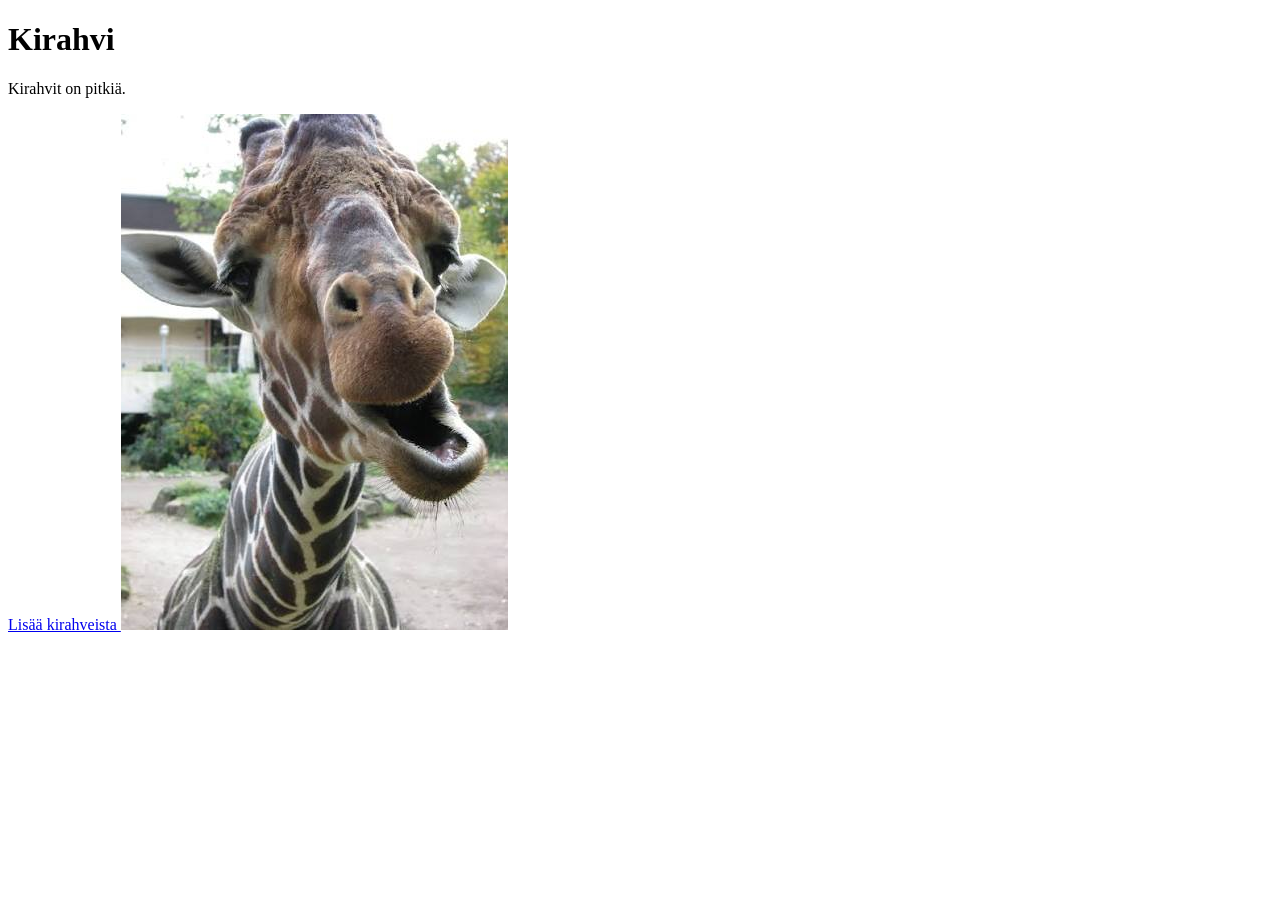
<file: index.html>
<!DOCTYPE html>
<html lang="fi">
<head>
    <meta charset="UTF-8">
    <title>Lempieläimeni</title>
</head>
<body>
    <h1>Kirahvi</h1>

    <p>Kirahvit on pitkiä.</p>

    <a href="https://fi.wikipedia.org/wiki/Kirahvi" target="_blank">
        Lisää kirahveista
    </a>

    <img src="img/kirahvi.jpeg" alt="Kirahvi tekee hassun ilmeen">

</body>
</html>
</file>
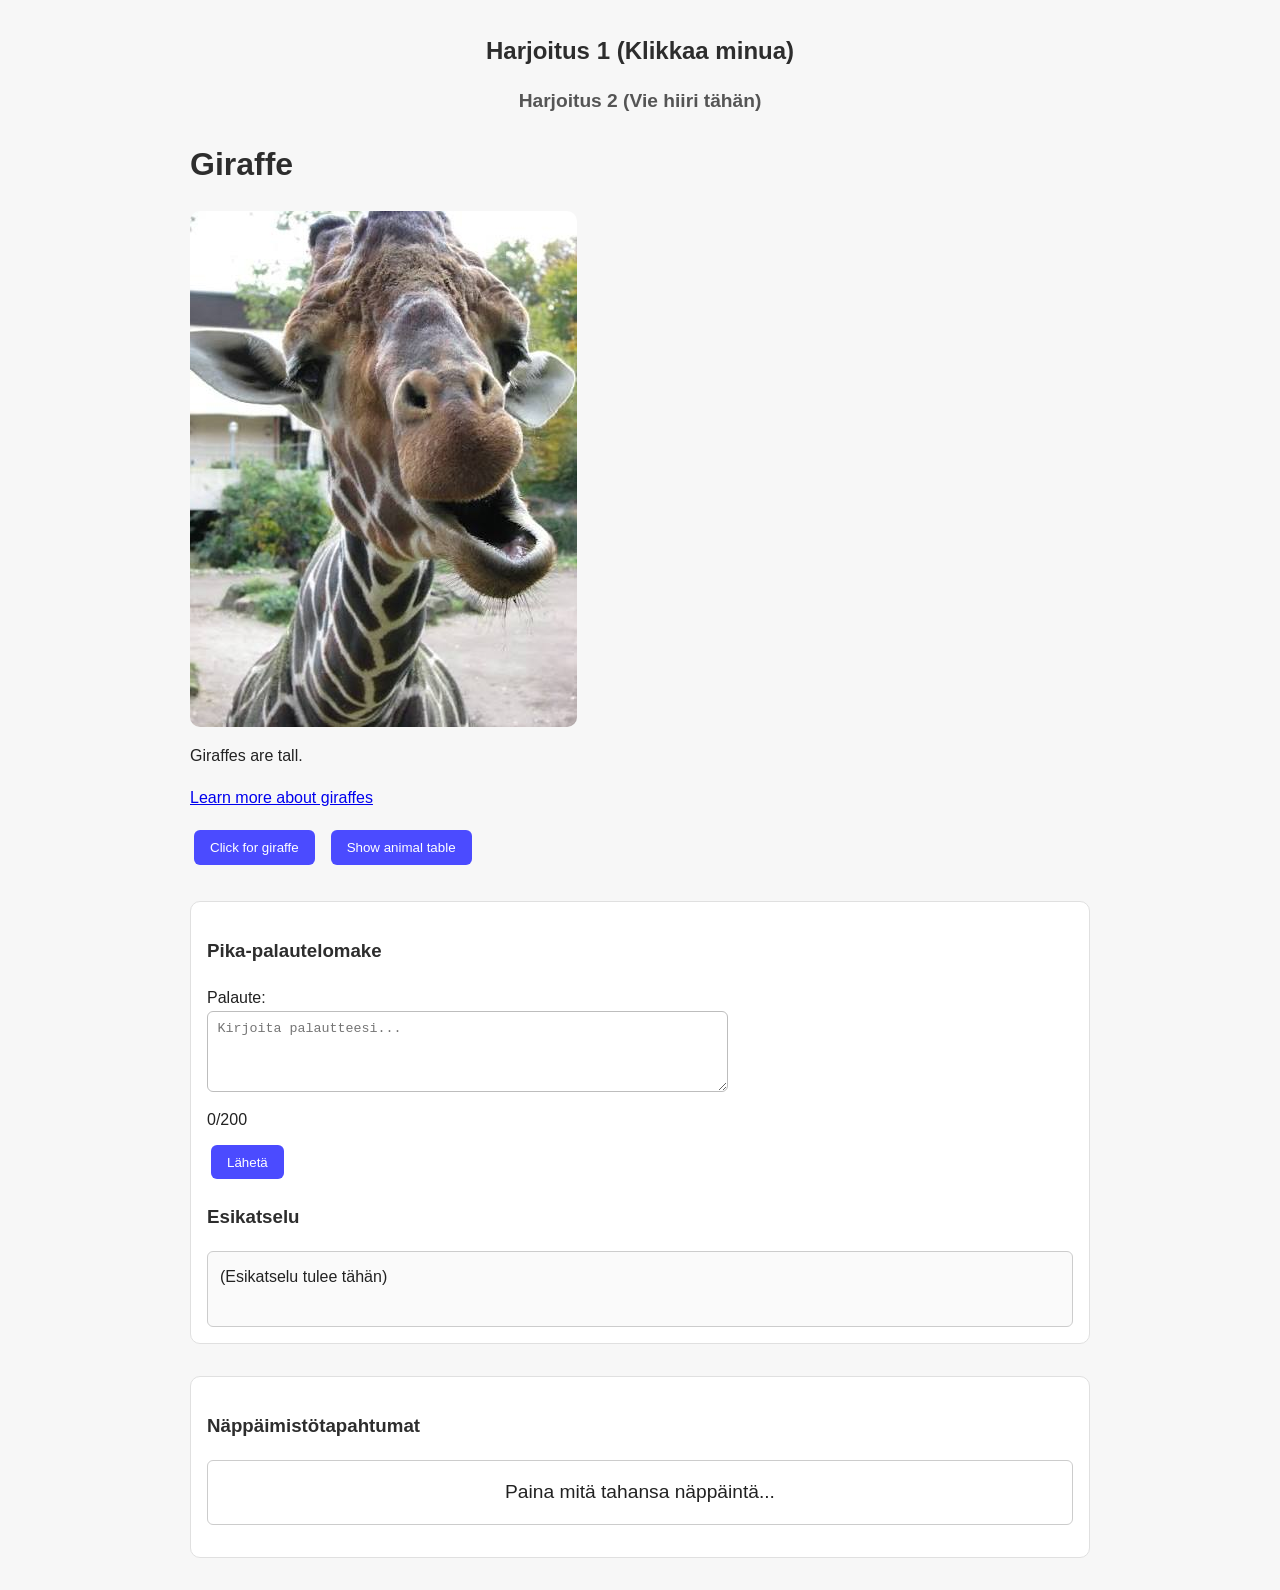
<file: Workshop-3/index.html>
<!DOCTYPE html>
<html lang="fi">
<head>
    <meta charset="UTF-8">
    <meta name="viewport" content="width=device-width, initial-scale=1.0">
    <title>My favorite animal</title>
    <link rel="stylesheet" href="styles.css">
</head>
<body>
    <h1 id="harjoitus1">Harjoitus 1 (Klikkaa minua)</h1>
    <h2 id="harjoitus2">Harjoitus 2 (Vie hiiri tähän)</h2>

    <h1 id="animalTitle">Giraffe</h1>

    <img src="img/kirahvi.jpeg" alt="A giraffe making a silly face">

    <p>Giraffes are tall.</p>

    <p>
        <a href="https://en.wikipedia.org/wiki/Giraffe" target="_blank" rel="noopener noreferrer">
            Learn more about giraffes
        </a>
    </p>

    <div class="button-container">
        <button id="animalButton" class="styled-btn">Click for giraffe</button>
        <button id="animalTableButton" class="styled-btn">Show animal table</button>
    </div>

    <div id="tableContainer" class="table-frame" style="display: none;">
        <table id="example" class="display">
            <thead>
                <tr>
                    <th>Eläin</th>
                    <th>Elinympäristö</th>
                    <th>Ruokavalio</th>
                </tr>
            </thead>
            <tbody>
                <tr>
                    <td>Tiikeri</td>
                    <td>Metsä</td>
                    <td>Liha</td>
                </tr>
                <tr>
                    <td>Norsu</td>
                    <td>Savanni</td>
                    <td>Kasvit</td>
                </tr>
            </tbody>
        </table>
    </div>

    <div class="card">
        <h3>Pika-palautelomake</h3>
        <form id="feedbackForm" novalidate>
            <label for="feedback">Palaute:</label><br>
            <textarea id="feedback" placeholder="Kirjoita palautteesi..." rows="4"></textarea><br>

            <div style="margin: 8px 0;">
                <span id="charcount">0/200</span>
                <span id="status" aria-live="polite" style="margin-left: 8px; color: #666;"></span>
            </div>

            <button id="sendBtn" type="submit" class="styled-btn">Lähetä</button>
        </form>

        <h3>Esikatselu</h3>
        <div id="preview" class="preview-box">
            (Esikatselu tulee tähän)
        </div>
    </div>

    <div class="card">
        <h3>Näppäimistötapahtumat</h3>
        <div id="keybox">
            Paina mitä tahansa näppäintä...
        </div>
        <p id="keyinfo"></p>
    </div>

    <script src="script.js"></script>
</body>
</html>
</file>
<file: Workshop-3/styles.css>
body {
    font-family: Arial, sans-serif;
    margin: 2rem auto;
    max-width: 900px;
    padding: 0 1rem;
    color: #222;
    background: #f7f7f7;
    line-height: 1.6;
}

h1, h2, h3 {
    color: #2d2d2d;
}

img {
    display: block;
    max-width: 100%;
    height: auto;
    margin: 1rem 0;
    border-radius: 10px;
}

button {
    margin: 0.25rem;
    padding: 0.6rem 1rem;
    border: none;
    border-radius: 6px;
    background: #4b4bff;
    color: white;
    cursor: pointer;
}

button:hover {
    background: #3030d0;
}

.button-container {
    display: flex;
    flex-wrap: wrap;
    gap: 0.5rem;
    margin: 1rem 0;
}

.table-frame {
    margin-top: 1rem;
    overflow-x: auto;
}

#example {
    width: 100%;
    border-collapse: collapse;
    background: white;
}

#example th,
#example td {
    border: 1px solid #d0d0d0;
    padding: 0.75rem;
    text-align: left;
}

#example th {
    background: #eaeaff;
}

.card {
    margin-top: 2rem;
    padding: 1rem;
    background: white;
    border: 1px solid #e0e0e0;
    border-radius: 10px;
}

textarea {
    width: 100%;
    max-width: 500px;
    resize: vertical;
    padding: 0.6rem;
    border: 1px solid #bdbdbd;
    border-radius: 6px;
}

.preview-box {
    min-height: 50px;
    padding: 0.75rem;
    border: 1px solid #ccc;
    background: #fafafa;
    border-radius: 6px;
}

#keybox {
    padding: 1rem;
    border: 1px solid #ccc;
    background: #fff;
    border-radius: 6px;
    font-size: 1.2em;
    text-align: center;
}

#status {
    color: #666;
}

#animalTitle {
    cursor: pointer;
}

#harjoitus1,
#harjoitus2 {
    text-align: center;
}

#harjoitus1 {
    font-size: 1.5em;
    cursor: pointer;
}

#harjoitus2 {
    font-size: 1.2em;
    color: #555;
}

@media (max-width: 600px) {
    body {
        padding: 0 0.75rem;
    }

    .button-container {
        flex-direction: column;
    }

    button {
        width: 100%;
    }
}
</file>
